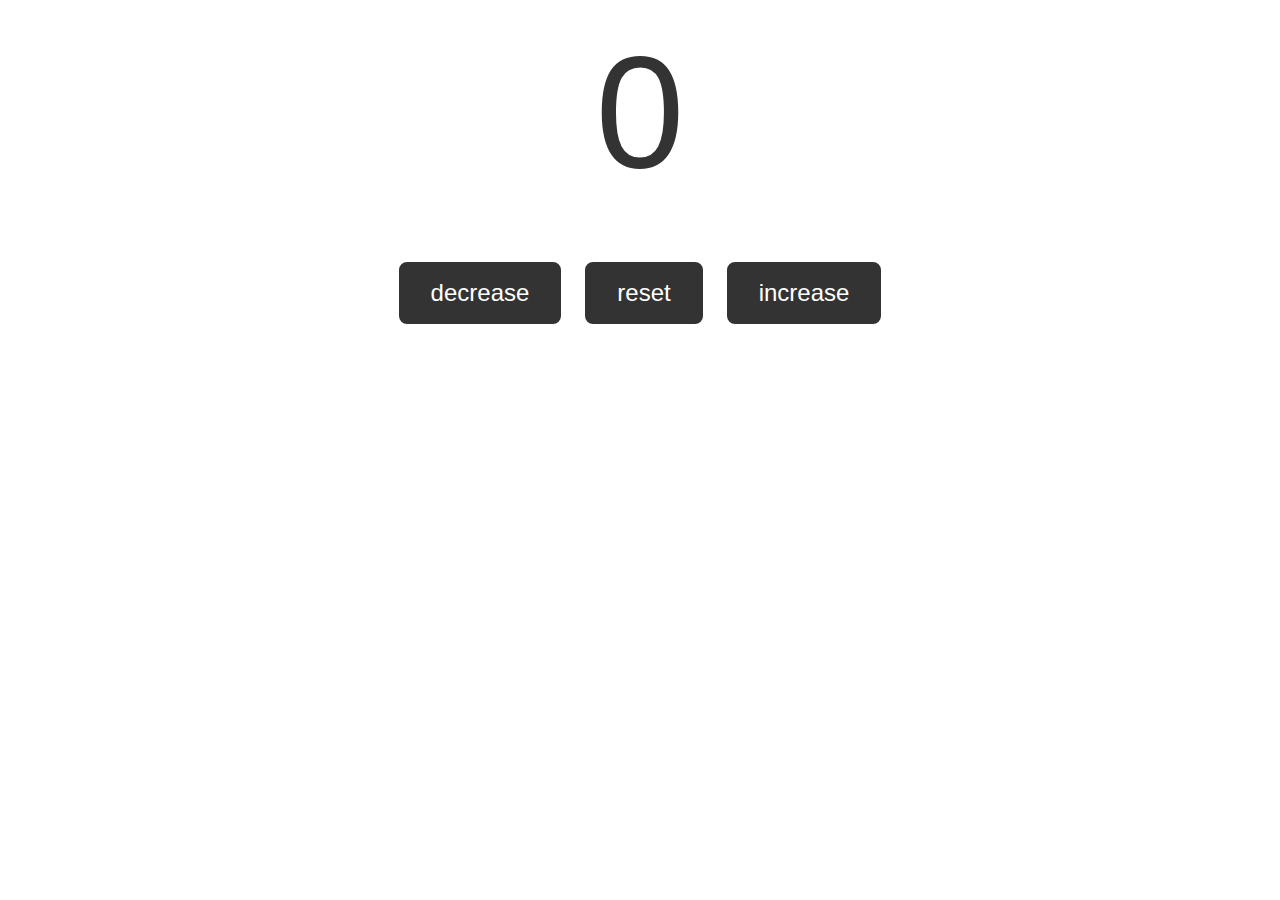
<file: project2.html>
<!DOCTYPE html>
<html lang="en">
<head>
   <meta charset="UTF-8">
   <meta name="viewport" content="width=device-width, initial-scale=1.0">
   <title>Document</title>
   <link rel = "stylesheet" href="project2.css">
</head>
<body>
   <label id = "count">0</label><br>
   <div id ="btncontainer">
      <button id = "decreasebtn"  class = "buttons">decrease</button>
      <button id = "resetbtn"  class = "buttons">reset</button>
      <button id = "increasebtn" class = "buttons">increase</button>
      <script src="project2.js"></script>

   </div>
   
   
</body>
</html>
</file>
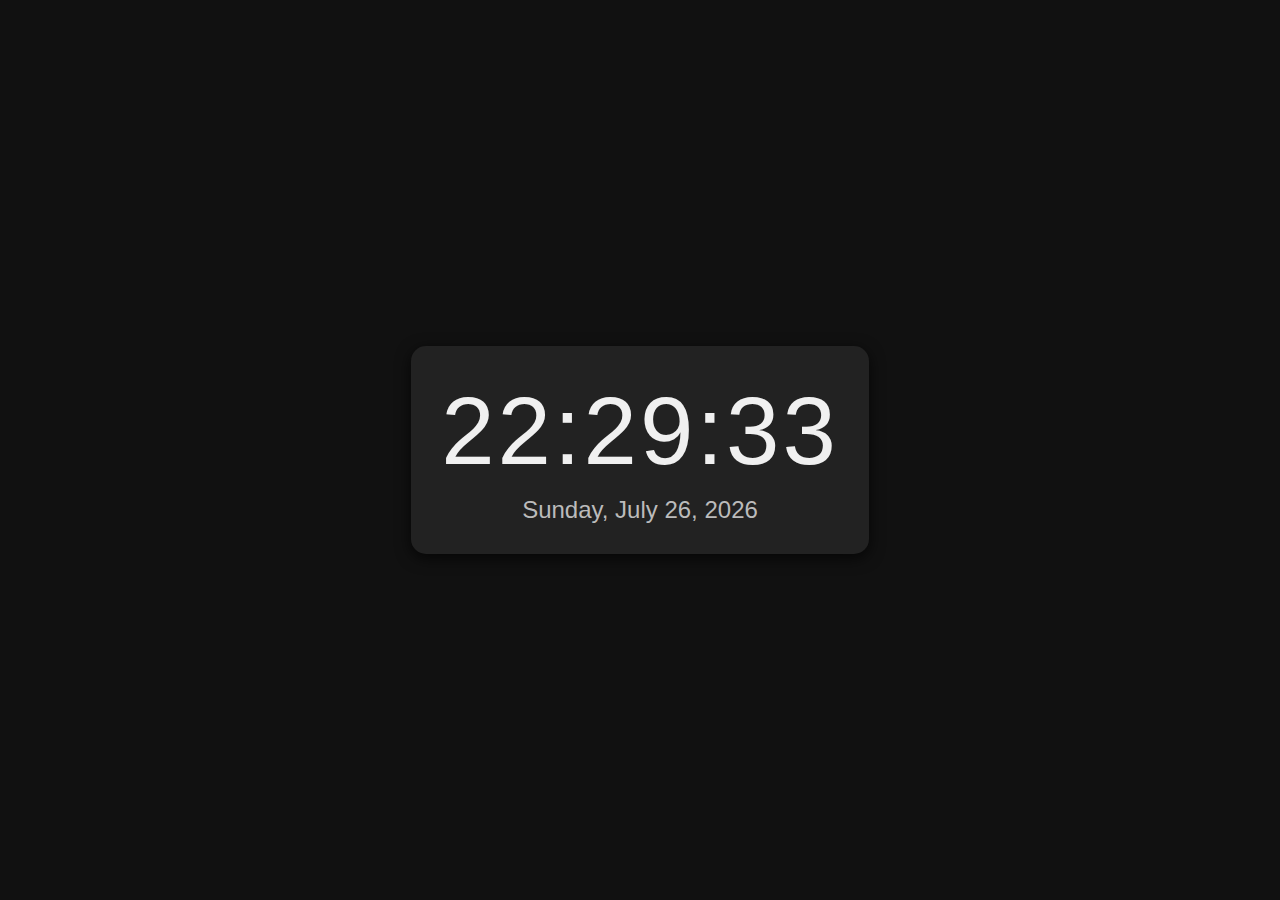
<file: project3.html>
<!DOCTYPE html>
<html lang="en">
<head>
   <meta charset="UTF-8">
   <meta name="viewport" content="width=device-width, initial-scale=1.0">
   <title>Premium Clock</title>
   <link rel="stylesheet" href="project3.css">
</head>
<body>
   <div class="clock-container">
      <div class="clock">
         <div id="time" class="time">00:00:00</div>
         <div id="date" class="date">Monday, January 1</div>
      </div>
   </div>
   
   <!-- JavaScript for Clock -->
   <script src="project3.js"></script>
</body>
</html>
</file>
<file: project2.css>
/* Style for the count label */
#count {
   display: block;
   text-align: center;
   font-size: 10em;
   font-family: 'Helvetica', sans-serif;
   color: #333; /* Dark grey instead of pure black */
   margin: 20px 0; /* Add some space around the label */
}

/* Container for the buttons */
#btncontainer {
   text-align: center;
   margin-top: 20px; /* Add some space from the count */
}

/* Common styles for all buttons */
.buttons {
   padding: 15px 30px;
   font-size: 1.5em;
   color: #ffffff; /* White text for a premium feel */
   background-color: #333; /* Dark grey for a sophisticated look */
   border: 2px solid #333; /* Border same as background to look clean */
   border-radius: 8px; /* Slightly larger border radius for smooth edges */
   transition: background-color 0.25s, color 0.25s, border-color 0.25s;
   margin: 0 10px; /* Add spacing between buttons */
   cursor: pointer; /* Indicate that buttons are clickable */
}

/* Hover effect for buttons */
.buttons:hover {
   background-color: #ffffff; /* Invert colors on hover */
   color: #333; /* Text changes to dark grey */
   border-color: #333; /* Maintain dark grey border */
}
</file>
<file: project3.css>
/* General Style */
body {
   font-family: 'Helvetica', sans-serif;
   background-color: #111; /* Deep black background */
   color: #fff; /* White text for contrast */
   display: flex;
   justify-content: center;
   align-items: center;
   height: 100vh;
   margin: 0;
}

/* Clock Container */
.clock-container {
   display: flex;
   justify-content: center;
   align-items: center;
   background-color: #222; /* Dark grey container background */
   border-radius: 15px; /* Rounded edges for a premium feel */
   padding: 30px;
   box-shadow: 0 4px 15px rgba(0, 0, 0, 0.7); /* Subtle shadow for depth */
}

/* Clock Style */
.clock {
   text-align: center;
}

/* Time Display */
.time {
   font-size: 6em;
   letter-spacing: 3px;
   margin-bottom: 10px;
   color: #f0f0f0; /* Slightly lighter white for contrast */
}

/* Date Display */
.date {
   font-size: 1.5em;
   color: #bbb; /* Softer grey for date text */
}

/* Hover Effect on Container */
.clock-container:hover {
   box-shadow: 0 6px 20px rgba(0, 0, 0, 0.9); /* Enhanced shadow on hover */
   transition: box-shadow 0.3s ease-in-out;
}
</file>
